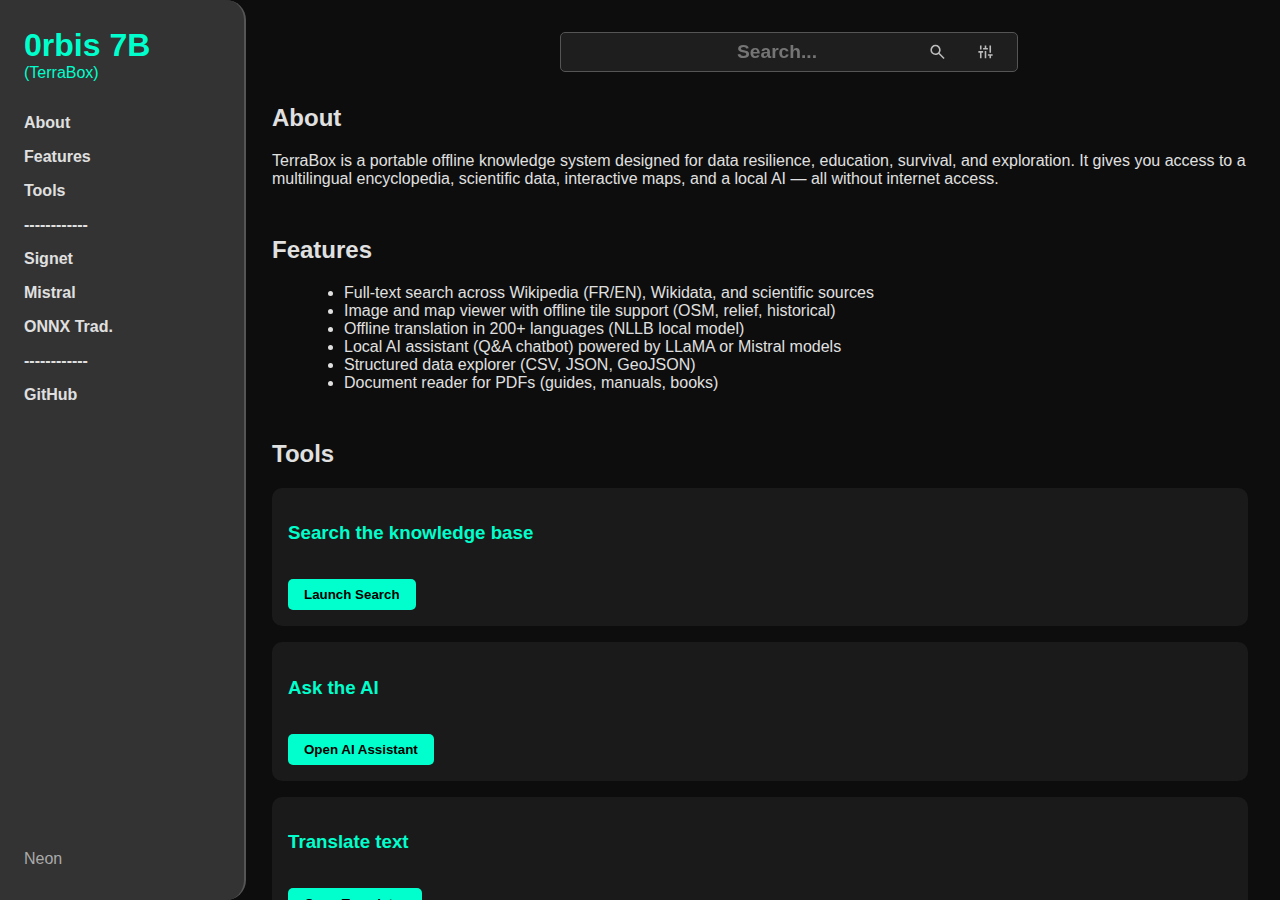
<file: index.html>
<!DOCTYPE html>
<html lang="en">

<head>
  <meta charset="UTF-8" />
  <meta name="viewport" content="width=device-width, initial-scale=1" />
  <title>Obris 7B – TerraBox</title>
  <link rel="stylesheet" href="src/css/style.css" />
</head>

<script defer src="src/javascript/filter.js"></script>

<body>
  <div class="container">
    <aside class="sidebar">
      <a href="index.html">
        <h1 href="index.html">0rbis 7B</h1>
        <p class="subtitle" href="index.html" style="color: #00ffcc;">(TerraBox)</p>
      </a>
      <nav>
        <a href="index.html#about">About</a>
        <a href="index.html#features">Features</a>
        <a href="index.html#tools">Tools</a>
        <a>------------</a>
        <a href="signet.html">Signet</a>
        <a href="mistral.html">Mistral</a>
        <a href="onnx-trad.html">ONNX Trad.</a>
        <a>------------</a>
        <a href="https://github.com/neonmc23/0rbis-7B" target="_blank">GitHub</a>
        <p class="subtitle" style="position: absolute; bottom: 0px;">Neon</p>
      </nav>
    </aside>
    <main>
      <div class="search-wrapper">
        <div class="search-container">
          <input id="search" class="search-bar" type="text" placeholder="Search..." />
          <img class="search-icon" src="src/icon/search.svg" alt="search" />

          <div class="filter-container">
            <img class="filter-icon" src="src/icon/filter.svg" alt="filtrer" onclick="toggleFilterMenu()" />
            <div class="filter-menu" id="filterMenu">
              <div class="filters">
                <p>Language</p>
                <label><input type="checkbox" value="fr" name="lang"> French</label>
                <label><input type="checkbox" value="en" name="lang"> English</label>
                <label><input type="checkbox" value="multi" name="lang"> Multilingual</label>

                <p>Content Type</p>
                <label><input type="checkbox" value="text" name="type"> Text</label>
                <label><input type="checkbox" value="images" name="type"> Images</label>
                <label><input type="checkbox" value="maps" name="type"> Maps</label>
                <label><input type="checkbox" value="pdf" name="type"> PDF</label>

                <p>Source</p>
                <label><input type="checkbox" value="wikipedia" name="source"> Wikipedia</label>
                <label><input type="checkbox" value="wikidata" name="source"> Wikidata</label>
                <label><input type="checkbox" value="books" name="source"> Books</label>
                <label><input type="checkbox" value="guides" name="source"> Guides</label>

                <p>Others</p>
                <label><input type="checkbox" value="hasImage" name="meta"> With Image</label>
                <label><input type="checkbox" value="aiReady" name="meta"> IA Indexed</label>
              </div>
              <button>Apply</button>
            </div>
          </div>
        </div>
      </div>

      <section id="about">
        <h2>About</h2>
        <p>TerraBox is a portable offline knowledge system designed for data resilience, education, survival, and
          exploration. It gives you access to a multilingual encyclopedia, scientific data, interactive maps, and a
          local AI — all without internet access.</p>
      </section>

      <section id="features">
        <h2>Features</h2>
        <ul>
          <li>Full-text search across Wikipedia (FR/EN), Wikidata, and scientific sources</li>
          <li>Image and map viewer with offline tile support (OSM, relief, historical)</li>
          <li>Offline translation in 200+ languages (NLLB local model)</li>
          <li>Local AI assistant (Q&A chatbot) powered by LLaMA or Mistral models</li>
          <li>Structured data explorer (CSV, JSON, GeoJSON)</li>
          <li>Document reader for PDFs (guides, manuals, books)</li>
        </ul>
      </section>

      <section id="tools">
        <h2>Tools</h2>

        <div class="tool-card">
          <a href="index.html#search">
            <h3>Search the knowledge base</h3>
            <button>Launch Search</button>
          </a>
        </div>

        <div class="tool-card">
          <a href="mistral.html">
            <h3>Ask the AI</h3>
            <button>Open AI Assistant</button>
          </a>
        </div>

        <div class="tool-card">
          <a href="onnx-trad.html">
            <h3>Translate text</h3>
            <button>Open Translator</button>
          </a>
        </div>
      </section>

      <footer>
        <p>© 2025 Orbis 7B • Open-source (Neon)</p>
      </footer>
    </main>
  </div>
</body>

</html>
</file>
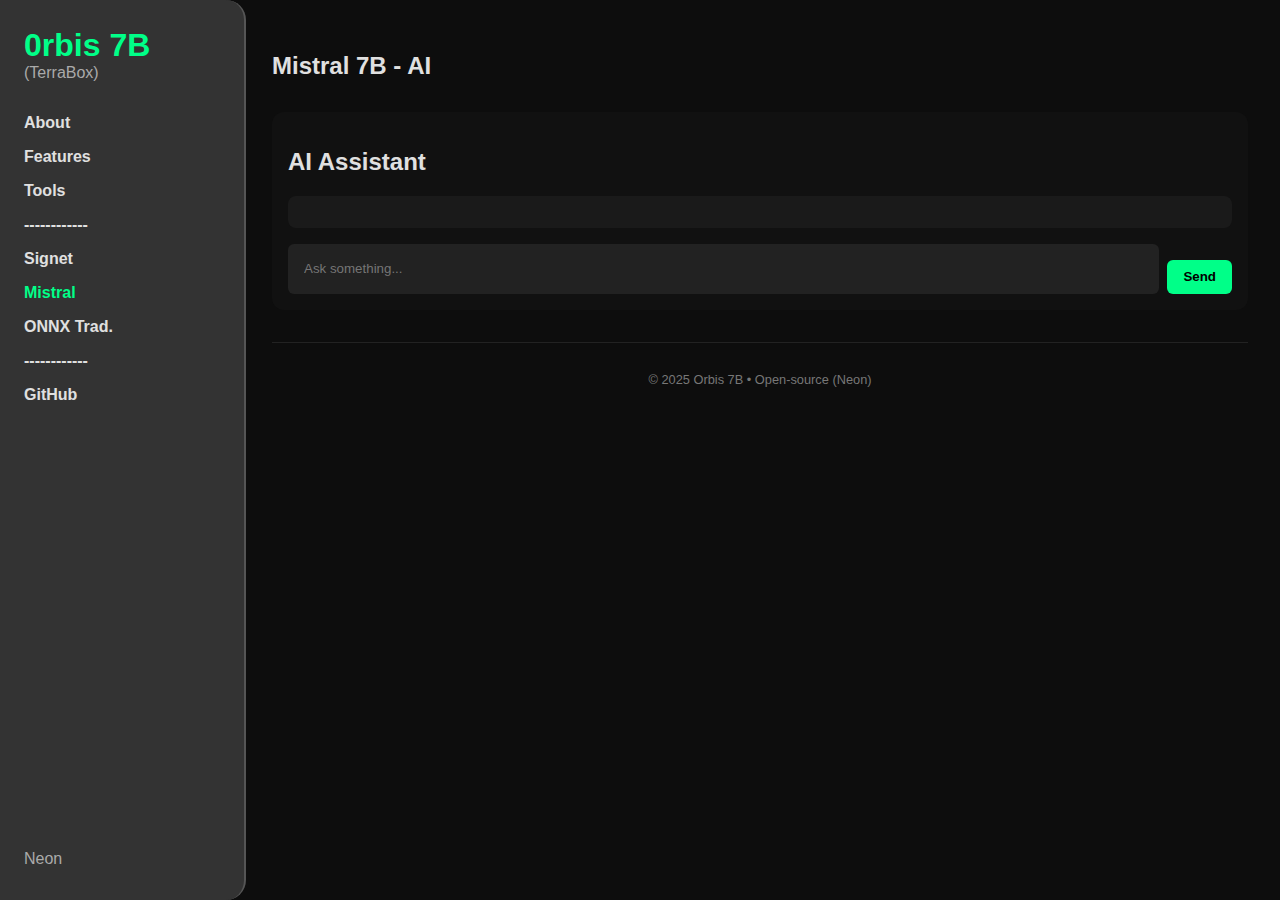
<file: mistral.html>
<!DOCTYPE html>
<html lang="en">

<head>
  <meta charset="UTF-8" />
  <meta name="viewport" content="width=device-width, initial-scale=1" />
  <title>Obris 7B – Mistral</title>
  <link rel="stylesheet" href="src/css/style.css" />
</head>

<script defer src="src/javascript/mistral.js"></script>

<body>
  <div class="container">
    <aside class="sidebar">
      <a href="index.html">
        <h1 href="index.html" style="color: #00ff88;">0rbis 7B</h1>
        <p class="subtitle" href="index.html">(TerraBox)</p>
      </a>
      <nav>
        <a href="index.html#about">About</a>
        <a href="index.html#features">Features</a>
        <a href="index.html#tools">Tools</a>
        <a>------------</a>
        <a href="signet.html">Signet</a>
        <a href="mistral.html" style="color: #00ff88;">Mistral</a>
        <a href="onnx-trad.html">ONNX Trad.</a>
        <a>------------</a>
        <a href="https://github.com/neonmc23/0rbis-7B" target="_blank">GitHub</a>
        <p class="subtitle" style="position: absolute; bottom: 0px;">Neon</p>
      </nav>
    </aside>
    <main>
      <h2>Mistral 7B - AI</h2>

      <section id="chatbot">
        <h2>AI Assistant</h2>
        <div class="chat-container">
          <div class="chat-messages" id="chat-messages"></div>
          <form id="chat-form">
            <input type="text" id="chat-input" placeholder="Ask something..." autocomplete="off" />
            <button type="submit">Send</button>
          </form>
        </div>
      </section>

      <footer>
        <p>© 2025 Orbis 7B • Open-source (Neon)</p>
      </footer>
    </main>
  </div>
</body>

</html>
</file>
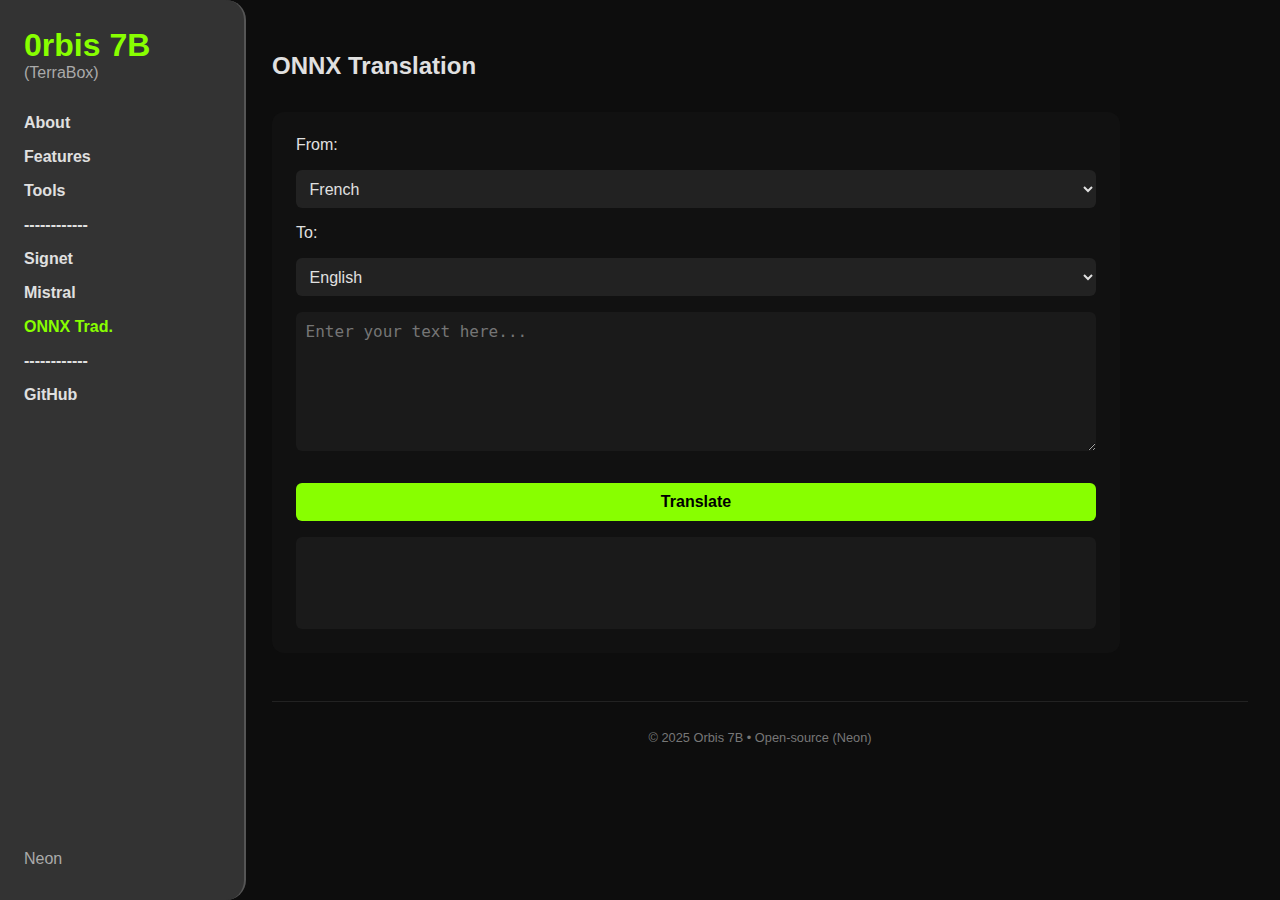
<file: onnx-trad.html>
<!DOCTYPE html>
<html lang="en">

<head>
  <meta charset="UTF-8" />
  <meta name="viewport" content="width=device-width, initial-scale=1" />
  <title>Obris 7B – ONNX Trad.</title>
  <link rel="stylesheet" href="src/css/style.css" />
</head>

<script defer src="src/javascript/trad.js"></script>

<body>
  <div class="container">
    <aside class="sidebar">
      <a href="index.html">
        <h1 href="index.html" style="color: #88ff00;">0rbis 7B</h1>
        <p class="subtitle" href="index.html">(TerraBox)</p>
      </a>
      <nav>
        <a href="index.html#about">About</a>
        <a href="index.html#features">Features</a>
        <a href="index.html#tools">Tools</a>
        <a>------------</a>
        <a href="signet.html">Signet</a>
        <a href="mistral.html">Mistral</a>
        <a href="onnx-trad.html" style="color: #88ff00;">ONNX Trad.</a>
        <a>------------</a>
        <a href="https://github.com/neonmc23/0rbis-7B" target="_blank">GitHub</a>
        <p class="subtitle" style="position: absolute; bottom: 0px;">Neon</p>
      </nav>
    </aside>
    <main>
      <h2>ONNX Translation</h2>

      <section id="translator">
        <div class="translator-box">
          <label for="source-lang">From:</label>
          <select id="source-lang">
            <option value="eng_Latn">English</option>
            <option value="fra_Latn" selected>French</option>
            <option value="spa_Latn">Spanish</option>
            <option value="deu_Latn">German</option>
            <option value="ita_Latn">Italian</option>
            <option value="jpn_Jpan">Japanese</option>
            <option value="arb_Arab">Arabic</option>
          </select>

          <label for="target-lang">To:</label>
          <select id="target-lang">
            <option value="eng_Latn" selected>English</option>
            <option value="fra_Latn">French</option>
            <option value="spa_Latn">Spanish</option>
            <option value="deu_Latn">German</option>
            <option value="ita_Latn">Italian</option>
            <option value="jpn_Jpan">Japanese</option>
            <option value="arb_Arab">Arabic</option>
          </select>

          <textarea id="input-text" placeholder="Enter your text here..."></textarea>
          <button id="translate-btn">Translate</button>

          <div id="translation-output" class="output-box"></div>
        </div>
      </section>

      <footer>
        <p>© 2025 Orbis 7B • Open-source (Neon)</p>
      </footer>
    </main>

  </div>
</body>

</html>
</file>
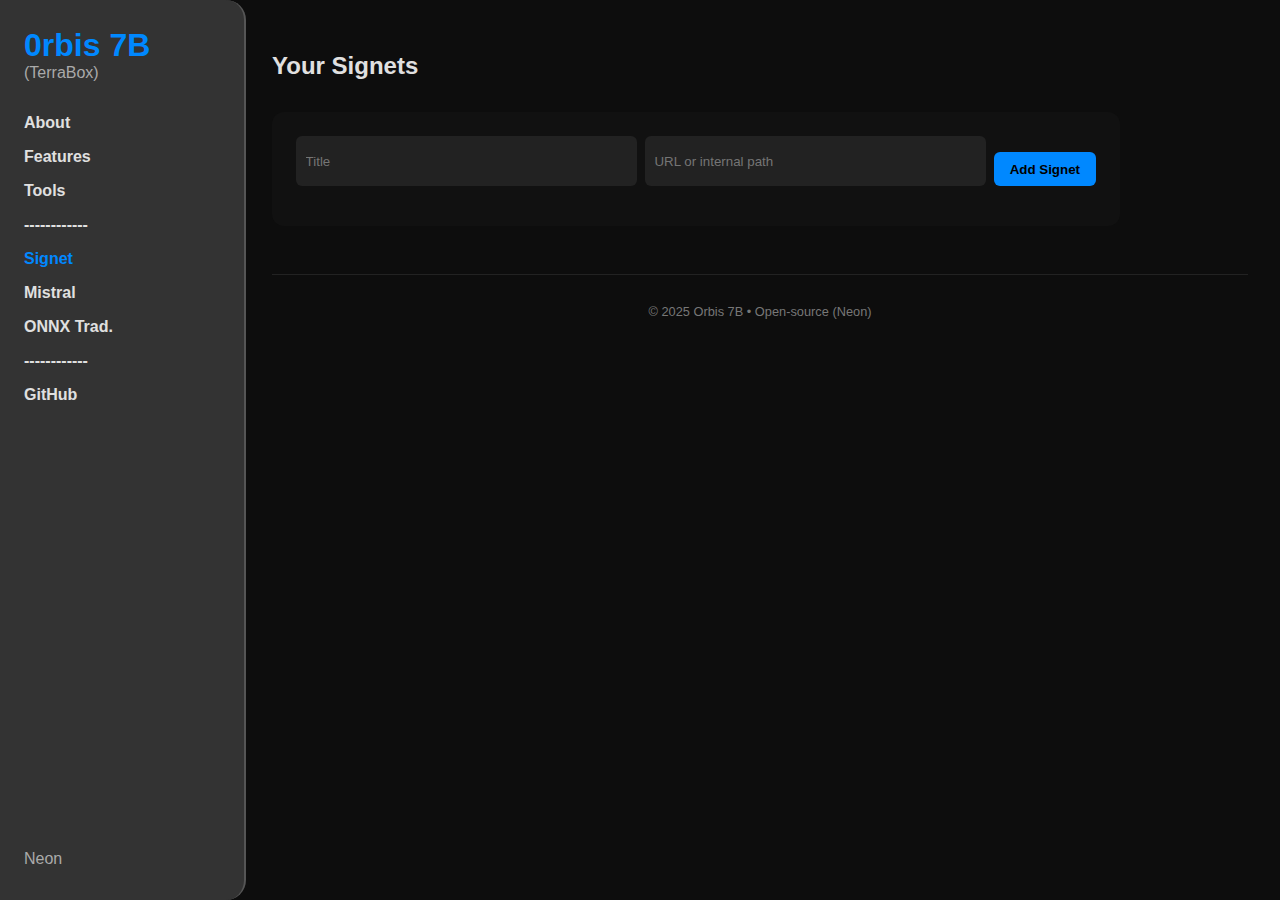
<file: signet.html>
<!DOCTYPE html>
<html lang="en">

<head>
  <meta charset="UTF-8" />
  <meta name="viewport" content="width=device-width, initial-scale=1" />
  <title>Obris 7B – Signet</title>
  <link rel="stylesheet" href="src/css/style.css" />
</head>

<script defer src="src/javascript/signet.js"></script>

<body>
  <div class="container">
    <aside class="sidebar">
      <a href="index.html">
        <h1 href="index.html" style="color: #0088ff;">0rbis 7B</h1>
        <p class="subtitle" href="index.html">(TerraBox)</p>
      </a>
      <nav>
        <a href="index.html#about">About</a>
        <a href="index.html#features">Features</a>
        <a href="index.html#tools">Tools</a>
        <a>------------</a>
        <a href="signet.html" style="color: #0088ff;">Signet</a>
        <a href="mistral.html">Mistral</a>
        <a href="onnx-trad.html">ONNX Trad.</a>
        <a>------------</a>
        <a href="https://github.com/neonmc23/0rbis-7B" target="_blank">GitHub</a>
        <p class="subtitle" style="position: absolute; bottom: 0px;">Neon</p>
      </nav>
    </aside>
    <main>
      <h2>Your Signets</h2>

      <section id="signet-system">
        <form id="signet-form">
          <input type="text" id="signet-title" placeholder="Title" required />
          <input type="text" id="signet-url" placeholder="URL or internal path" required />
          <button type="submit">Add Signet</button>
        </form>

        <ul id="signet-list" class="signet-list">
        </ul>
      </section>

      <footer>
        <p>© 2025 Orbis 7B • Open-source (Neon)</p>
      </footer>
    </main>
  </div>
</body>

</html>
</file>
<file: src/css/style.css>
:root {
  --bg: #0d0d0d;
  --text: #e0e0e0;
  --accent: #00ffcc;
  --sidebar-bg: #333333;
  --card-bg: #1a1a1a;
  --mistral: #00ff88;
  --trad: #88ff00;
}

body {
  margin: 0;
  font-family: 'Segoe UI', sans-serif;
  background: var(--bg);
  color: var(--text);
  display: flex;
}

a {
  text-decoration: none;
}

.container {
  display: flex;
  width: 100vw;
  height: 100vh;
}

.sidebar {
  width: 220px;
  background: var(--sidebar-bg);
  padding: 1.7rem 0 0 1.5rem;
  display: flex;
  flex-direction: column;
  align-items: flex-start;
  justify-content: left;
  border-right: 2px solid #555;
  border-radius: 0px 20px 20px 0;
  position: fixed;
  top: 0;
  bottom: 0;
  left: 0;
}

.sidebar h1 {
  font-size: 2rem;
  color: var(--accent);
  margin: 0;
}

.sidebar .subtitle {
  font-size: 1rem;
  color: #aaa;
  margin: 0 0 2rem 0;
}

.sidebar nav {
  display: flex;
  flex-direction: column;
  gap: 1rem;
}

.sidebar nav a {
  color: var(--text);
  text-decoration: none;
  font-weight: bold;
  transition: color 0.2s;
}

.sidebar nav a:hover {
  color: var(--accent);
}

.search-wrapper {
  display: flex;
  justify-content: center;
  margin-bottom: 2rem;
  width: 100%;
}

.search-container {
  position: relative;
  width: 100%;
  max-width: 400px;
  align-items: center;
}

.search-bar {
  width: 100%;
  border: 1px solid #555;
  border-radius: 5px;
  padding: 0.5rem 2.5rem 0.5rem 1rem;
  background: rgba(34, 34, 34, 0.85);
  color: var(--text);
  font-size: 1.2rem;
  font-weight: bold;
  text-align: center;
  backdrop-filter: blur(0px);
  transition: all 0.3s ease;
}

.search-bar:focus {
  outline: none;
  background: rgba(51, 51, 51, 0.85);
  border-color: var(--accent);
  backdrop-filter: blur(4px);
}

.search-icon {
  position: absolute;
  right: 0.8rem;
  top: 50%;
  transform: translateY(-50%);
  height: 1.2rem;
  width: auto;
  opacity: 0.7;
  pointer-events: none;
}

.filter-container {
  position: absolute;
  right: -2.2rem;
  top: 50%;
  transform: translateY(-50%);
  display: flex;
  align-items: center;
}

.filter-icon {
  height: 1.2rem;
  opacity: 0.7;
  cursor: pointer;
  transition: opacity 0.2s;
}

.filter-icon:hover {
  opacity: 1;
}

.filter-menu {
  display: none;
  flex-direction: column;
  position: absolute;
  top: 2.6rem;
  right: 0;
  background: rgba(34, 34, 34, 0.85);
  border: 1px solid rgba(0, 255, 204, 0.5);
  border-radius: 12px;
  padding: 0.7rem 1rem;
  z-index: 100;
  width: max-content;
  min-width: 170px;
  box-shadow: 0 8px 16px rgba(0, 255, 204, 0.25);
  backdrop-filter: blur(8px);
  transition: opacity 0.3s ease, transform 0.3s ease;
  opacity: 0;
  pointer-events: none;
  transform: translateY(-10px);
}

.filter-menu.show {
  display: flex;
  opacity: 1;
  pointer-events: auto;
  transform: translateY(0);
}

filter-menu p {
  color: var(--accent);
  text-decoration: underline;
  margin: 0.5rem 0
}

.filter-menu label {
  color: var(--text);
  font-size: 1rem;
  padding: 0.4rem 0;
  display: flex;
  align-items: center;
  cursor: pointer;
  transition: color 0.3s;
  user-select: none;
}

.filter-menu label:hover {
  color: var(--accent);
}

.filter-menu input[type="checkbox"] {
  margin-right: 0.6rem;
  width: 18px;
  height: 18px;
  cursor: pointer;
}

main {
  margin-left: 240px;
  padding: 2rem;
  flex: 1;
  overflow-y: auto;
}

section {
  margin-bottom: 3rem;
}

ul {
  list-style: disc;
  margin-left: 2rem;
}

.tool-card {
  background: var(--card-bg);
  padding: 1rem;
  border-radius: 10px;
  margin-top: 1rem;
}

.tool-card h3 {
  color: var(--accent);
}

input[type="file"],
button {
  margin-top: 1rem;
  background: var(--accent);
  color: #000;
  border: none;
  padding: 0.5rem 1rem;
  border-radius: 5px;
  font-weight: bold;
  cursor: pointer;
}

button:disabled {
  background: #333;
  color: #777;
  cursor: not-allowed;
}

#chatbot {
  margin: 2rem 0;
  padding: 1rem;
  background: #111;
  border-radius: 12px;
  color: #e0e0e0;
}

.chat-container {
  display: flex;
  flex-direction: column;
  gap: 1rem;
}

.chat-messages {
  max-height: 300px;
  overflow-y: auto;
  background: #1a1a1a;
  padding: 1rem;
  border-radius: 8px;
  font-family: monospace;
  font-size: 0.95rem;
}

.chat-messages .user {
  color: var(--mistral);
  font-weight: bold;
}

.chat-messages .bot {
  color: #e0e0e0;
  margin-bottom: 1rem;
}

#chat-form {
  display: flex;
  gap: 0.5rem;
}

#chat-input {
  flex-grow: 1;
  padding: 0.6rem 1rem;
  border-radius: 6px;
  border: none;
  background: #222;
  color: #fff;
}

#chat-input:focus {
  outline: 2px solid var(--mistral);
}

#chat-form button {
  padding: 0.6rem 1rem;
  background: var(--mistral);
  border: none;
  border-radius: 6px;
  cursor: pointer;
  font-weight: bold;
  color: #000;
}

#chat-form button:hover {
  background: #00cc6a;
}

#translator {
  margin-top: 2rem;
}

.translator-box {
  display: flex;
  flex-direction: column;
  gap: 1rem;
  background: #111;
  padding: 1.5rem;
  border-radius: 12px;
  color: #e0e0e0;
  max-width: 800px;
}

.translator-box select,
.translator-box textarea,
.translator-box button {
  font-size: 1rem;
  padding: 0.6rem;
  border: none;
  border-radius: 6px;
}

.translator-box select {
  background: #222;
  color: #e0e0e0;
}

.translator-box textarea {
  resize: vertical;
  min-height: 120px;
  background: #1a1a1a;
  color: #fff;
}

.translator-box button {
  background-color: var(--trad);
  color: #000;
  cursor: pointer;
  font-weight: bold;
}

.translator-box button:hover {
  background-color: #6acc00;
}

.output-box {
  background: #1a1a1a;
  color: var(--trad);
  padding: 1rem;
  border-radius: 6px;
  white-space: pre-wrap;
  min-height: 60px;
}

#signet-system {
  background: #111;
  padding: 1.5rem;
  border-radius: 12px;
  color: #e0e0e0;
  max-width: 800px;
  margin-top: 2rem;
}

#signet-form {
  display: flex;
  flex-wrap: wrap;
  gap: 0.5rem;
  margin-bottom: 1rem;
}

#signet-form input {
  padding: 0.6rem;
  border-radius: 6px;
  border: none;
  background: #222;
  color: #fff;
  flex: 1 1 auto;
}

#signet-form button {
  background-color: #0088ff;
  color: #000;
  padding: 0.6rem 1rem;
  border: none;
  border-radius: 6px;
  cursor: pointer;
  font-weight: bold;
}

#signet-form button:hover {
  background-color: #006acc;
}

.signet-list {
  list-style: none;
  padding: 0;
}

.signet-list li {
  background: #1a1a1a;
  padding: 0.8rem 1rem;
  border-radius: 6px;
  margin-bottom: 0.5rem;
  display: flex;
  justify-content: space-between;
  align-items: center;
}

.signet-list a {
  color: #0088ff;
  text-decoration: none;
  font-weight: bold;
}

.signet-list button {
  background: none;
  color: #ff5555;
  border: none;
  cursor: pointer;
  font-size: 1rem;
}

footer {
  text-align: center;
  font-size: 0.8rem;
  color: #777;
  margin-top: 2rem;
  border-top: 1px solid #222;
  padding-top: 1rem;
}
</file>
